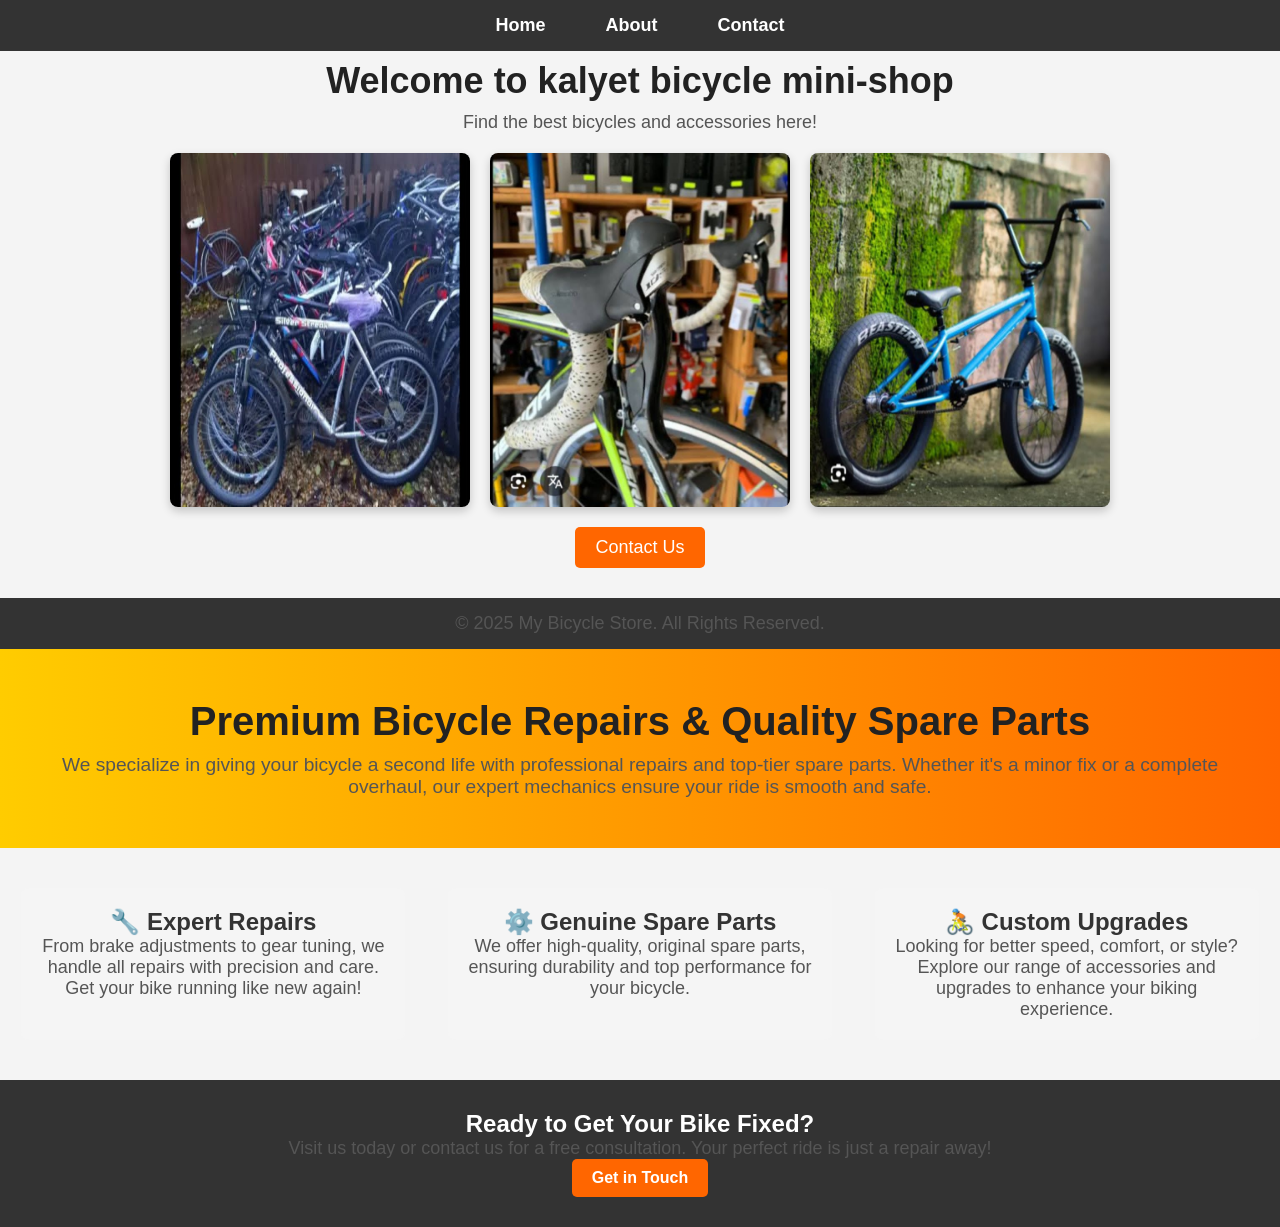
<file: index.html>
<!DOCTYPE html>
<html lang="en">
<head>
    <meta charset="UTF-8">
    <meta name="viewport" content="width=device-width, initial-scale=1.0">
    <title>My Bicycle Website</title>
    <link rel="stylesheet" href="style.css">
</head>
<body>

    <nav>
        <ul>
            <li><a href="index.html">Home</a></li>
            <li><a href="about.html">About</a></li>
            <li><a href="contact.html">Contact</a></li>
        </ul>
    </nav>
    

    <h1>Welcome to kalyet bicycle mini-shop</h1>
    <p>Find the best bicycles and accessories here!</p>

    <div class="image-box">
        <img src="bici 1.jpeg" alt="Bicycle 1">
        <img src="bici 2.jpeg" alt="Bicycle 2">
        <img src="bici 3.jpeg" alt="Bicycle 3">
    </div>

    <a href="contact.html" class="button">Contact Us</a>

    <footer>
        <p>&copy; 2025 My Bicycle Store. All Rights Reserved.</p>
    </footer>

</body>
</html>
<section class="hero">
    <h1>Premium Bicycle Repairs & Quality Spare Parts</h1>
    <p>We specialize in giving your bicycle a second life with professional repairs and top-tier spare parts. Whether it's a minor fix or a complete overhaul, our expert mechanics ensure your ride is smooth and safe.</p>
</section>

<section class="services">
    <div class="service-box">
        <h2>🔧 Expert Repairs</h2>
        <p>From brake adjustments to gear tuning, we handle all repairs with precision and care. Get your bike running like new again!</p>
    </div>
    <div class="service-box">
        <h2>⚙️ Genuine Spare Parts</h2>
        <p>We offer high-quality, original spare parts, ensuring durability and top performance for your bicycle.</p>
    </div>
    <div class="service-box">
        <h2>🚴 Custom Upgrades</h2>
        <p>Looking for better speed, comfort, or style? Explore our range of accessories and upgrades to enhance your biking experience.</p>
    </div>
</section>

<section class="cta">
    <h2>Ready to Get Your Bike Fixed?</h2>
    <p>Visit us today or contact us for a free consultation. Your perfect ride is just a repair away!</p>
    <a href="contact.html" class="btn">Get in Touch</a>
</section>
</file>
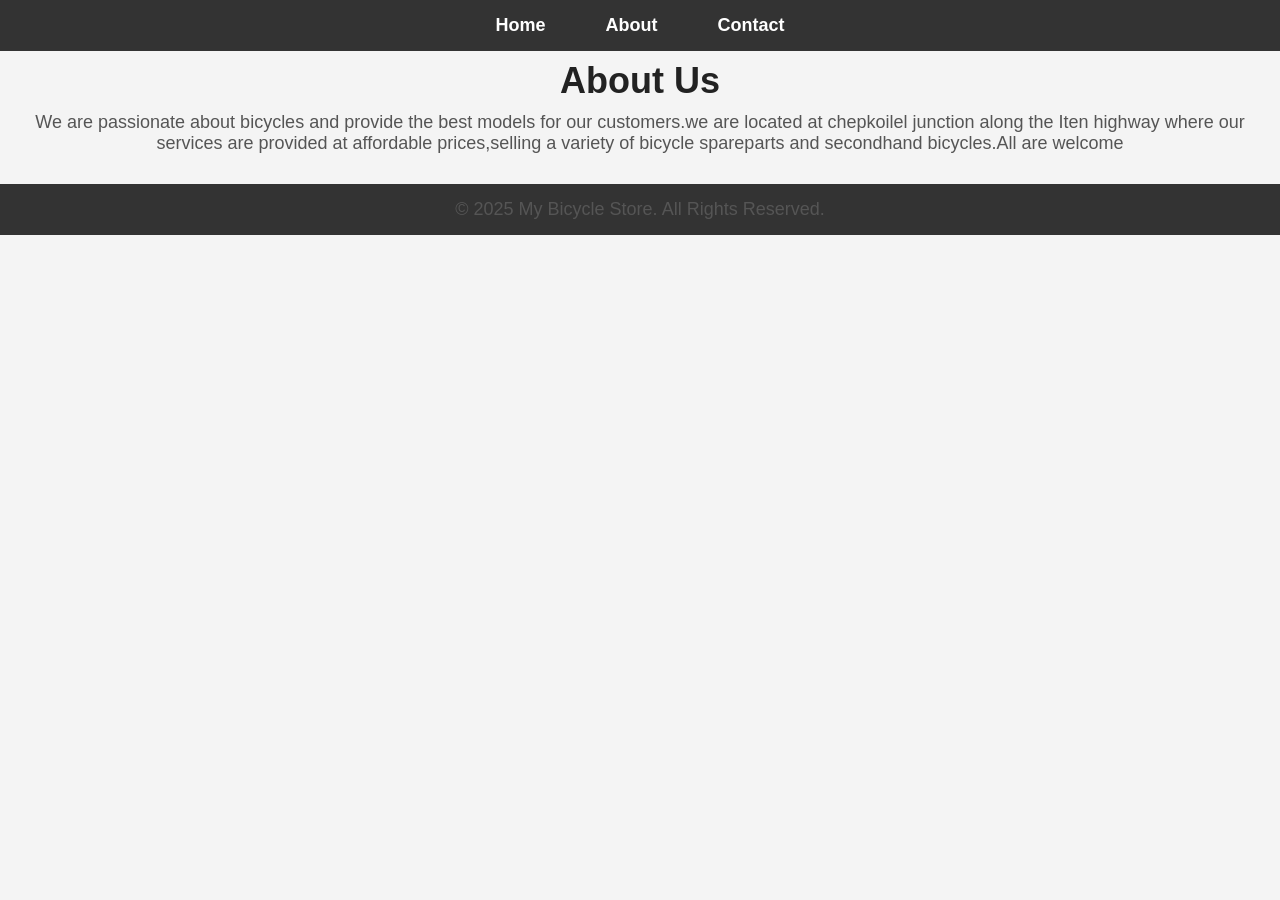
<file: about.html>
<!DOCTYPE html>
<html lang="en">
<head>
    <meta charset="UTF-8">
    <meta name="viewport" content="width=device-width, initial-scale=1.0">
    <title>About Us</title>
    <link rel="stylesheet" href="style.css">
</head>
<body>

    <nav>
        <ul>
            <li><a href="index.html">Home</a></li>
            <li><a href="about.html">About</a></li>
            <li><a href="contact.html">Contact</a></li>
        </ul>
    </nav>

    <header>
        <h1>About Us</h1>
        <p>We are passionate about bicycles and provide the best models for our customers.we are located at chepkoilel junction along the Iten highway where our services are provided at affordable prices,selling a variety of bicycle spareparts and secondhand bicycles.All are welcome 
            
        </p>
    </header>

    <footer>
        <p>&copy; 2025 My Bicycle Store. All Rights Reserved.</p>
    </footer>

</body>
</html>
</file>
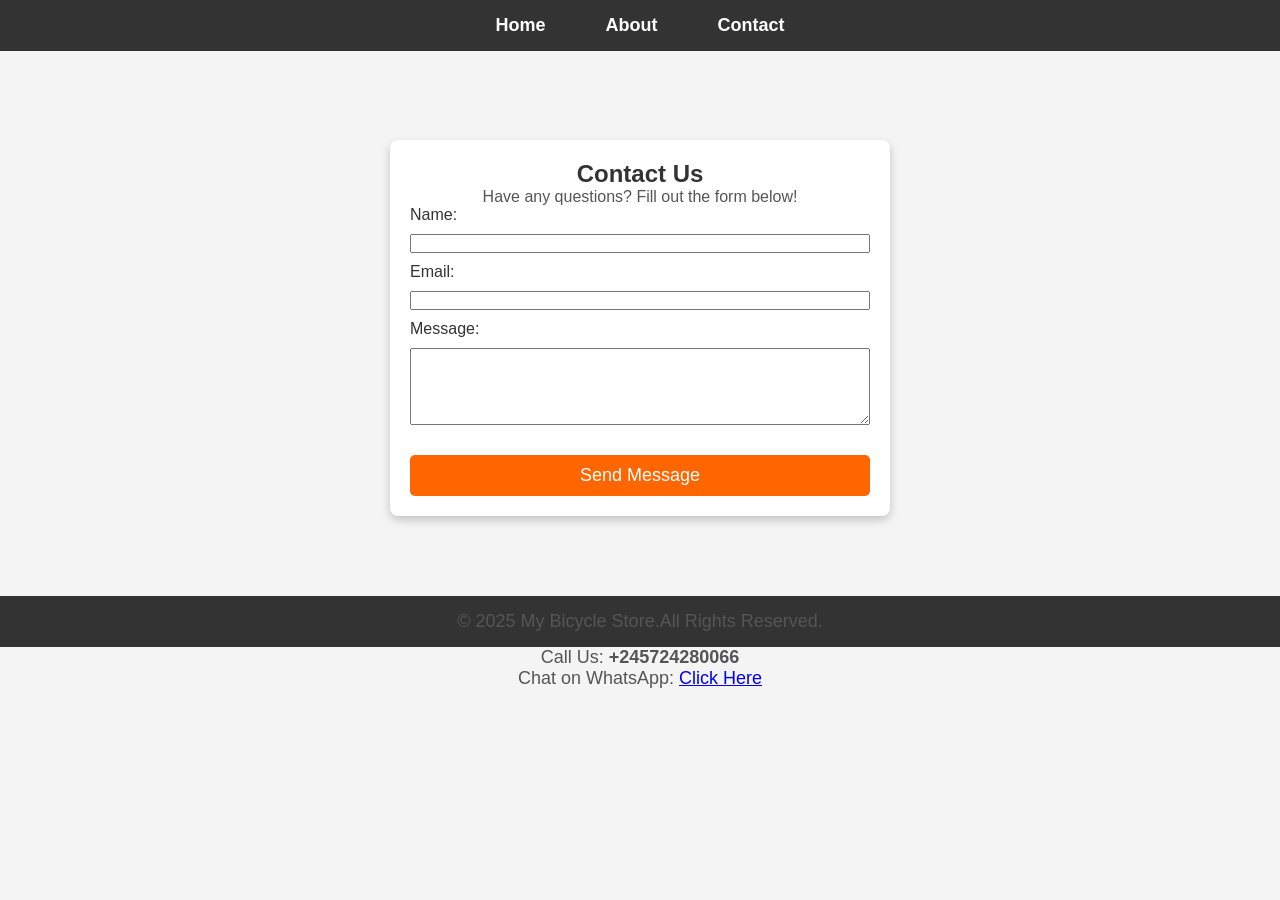
<file: contact.html>
<!DOCTYPE html>
<html lang="en">
<head>
    <meta charset="UTF-8">
    <meta name="viewport" content="width=device-width, initial-scale=1.0">
    <title>Contact Us</title>
    <link rel="stylesheet" href="style.css">
</head>
<body>

    <nav>
        <ul>
            <li><a href="index.html">Home</a></li>
            <li><a href="about.html">About</a></li>
            <li><a href="contact.html">Contact</a></li>
        </ul>
    </nav>

    <div class="contact-container">
        <h2>Contact Us</h2>
        <p>Have any questions? Fill out the form below!</p>

        <form action="#" method="post" class="contact-form">
            <label for="name">Name:</label>
            <input type="text" id="name" name="name" required>

            <label for="email">Email:</label>
            <input type="email" id="email" name="email" required>

            <label for="message">Message:</label>
            <textarea id="message" name="message" rows="5" required></textarea>

            <button type="submit" class="button">Send Message</button>
        </form>
    </div>

    <footer>
        <p>&copy; 2025 My Bicycle Store.All Rights Reserved.</p>
    </footer>

</body>
</html>


    <!-- Contact Number -->
    <p>Call Us: <strong>+245724280066</strong></p>

    <!-- WhatsApp Contact -->
    <p>Chat on WhatsApp: 
        <a href="https://wa.me/0718332071" target="_blank">Click Here</a>
    </p>

</body>
</html>
</file>
<file: style.css>
/* Reset default styles */
    * {
        margin: 0;
        padding: 0;
        box-sizing: border-box;
        font-family: Arial, sans-serif;
    }
    
    /* Body Styling */
    body {
        background-color: #f4f4f4;
        color: #333;
        text-align: center;
        padding-top: 60px; /* To prevent content from hiding under fixed navbar */
    }
    
    /* Navigation Bar */
    nav {
        background-color: #333;
        padding: 15px 0;
        text-align: center;
        position: fixed;
        top: 0;
        width: 100%;
        z-index: 1000;
    }
    
    nav ul {
        list-style: none;
        display: flex;
        justify-content: center;
        padding: 0;
    }
    
    nav ul li {
        margin: 0 15px;
    }
    
    nav ul li a {
        color: white;
        text-decoration: none;
        font-size: 18px;
        font-weight: bold;
        padding: 10px 15px;
        transition: all 0.3s;
    }
    
    nav ul li a:hover {
        background-color: #555;
        border-radius: 5px;
    }
    
    /* Header Styling */
    h1 {
        font-size: 36px;
        color: #222;
        margin-bottom: 10px;
    }
    
    p {
        font-size: 18px;
        color: #555;
    }
    
    /* Image Styling */
    .image-box {
        display: flex;
        justify-content: center;
        flex-wrap: wrap;
        gap: 20px;
        margin-top: 20px;
    }
    
    .image-box img {
        width: 300px;
        height: auto;
        border-radius: 8px;
        box-shadow: 0px 4px 10px rgba(0, 0, 0, 0.2);
        transition: transform 0.3s ease-in-out;
    }
    
    .image-box img:hover {
        transform: scale(1.05);
    }
    
    /* Footer Styling */
    footer {
        background-color: #333;
        color: white;
        text-align: center;
        padding: 15px;
        margin-top: 30px;
    }
    
    /* Buttons */
    .button {
        display: inline-block;
        background-color: #ff6600;
        color: white;
        padding: 10px 20px;
        font-size: 18px;
        text-decoration: none;
        border-radius: 5px;
        margin-top: 20px;
        transition: background 0.3s;
    }
    
    .button:hover {
        background-color: #ff4500;
    }
    
    /* Responsive Design */
    @media (max-width: 768px) {
        nav ul {
            flex-direction: column;
        }
        .image-box img {
            width: 90%;
        }
    }
    /* Contact Page Styling */
.contact-container {
    max-width: 500px;
    margin: 80px auto;
    background: white;
    padding: 20px;
    border-radius: 8px;
    box-shadow: 0px 4px 10px rgba(0, 0, 0, 0.2);
    text-align: center;
}

.contact-container h2 {
    font-size: 24px;
    color: #333;
}

.contact-container p {
    font-size: 16px;
    color: #555;
}

.contact-form {
    display: flex;
    flex-direction: column;
    gap: 10px;
}

.contact-form label {
    font-size: 16px;
    text-align: left;
    color: #333;
}-spare parts-eld./.

.contact-form input, 
.contact-form textarea {
    width: 100%;
    padding: 10px;
    border: 1px solid #ddd;
    border-radius: 5px;
    font-size: 16px;
}

.contact-form button {
    width: 100%;
    padding: 10px;
    background: #ff6600;
    color: white;
    border: none;
    font-size: 18px;
    border-radius: 5px;
    cursor: pointer;
    transition: background 0.3s;
}

.contact-form button:hover {
    background: #ff4500;
}.hero {
    text-align: center;
    padding: 50px;
    background: linear-gradient(to right, #ffcc00, #ff6600);
    color: white;
}

.hero h1 {
    font-size: 2.5em;
    margin-bottom: 10px;
}

.hero p {
    font-size: 1.2em;
    font-weight: 300;
}

.services {
    display: flex;
    justify-content: space-around;
    margin: 40px 0;
}

.service-box {
    width: 30%;
    padding: 20px;
    background: #f5f5f5;
    border-radius: 8px;
    text-align: center;
    transition: 0.3s;
}

.service-box:hover {
    transform: scale(1.05);
    background: #ffcc00;
    color: white;
}

.cta {
    text-align: center;
    padding: 30px;
    background: #333;
    color: white;
}

.cta .btn {
    display: inline-block;
    padding: 10px 20px;
    background: #ff6600;
    color: white;
    text-decoration: none;
    font-weight: bold;
    border-radius: 5px;
}

.cta .btn:hover {
    background: #ff3300;
}
</file>
